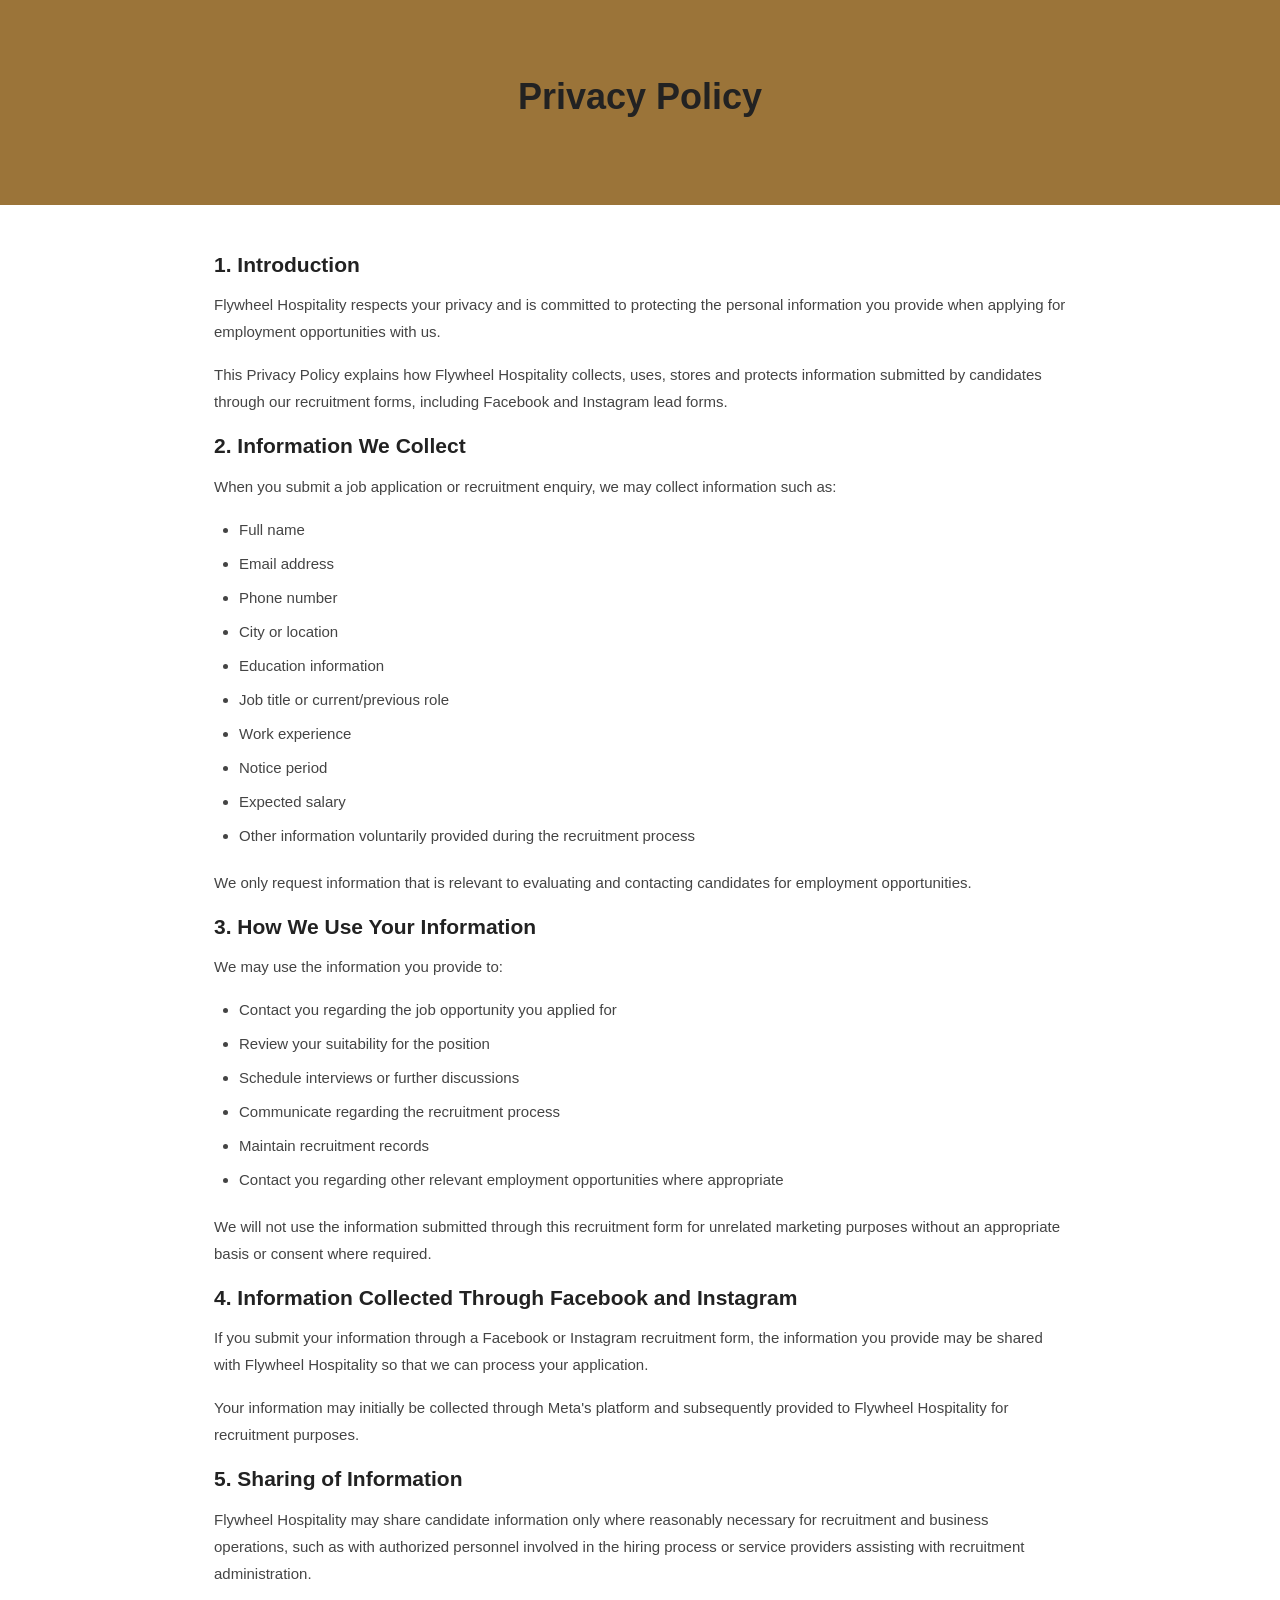
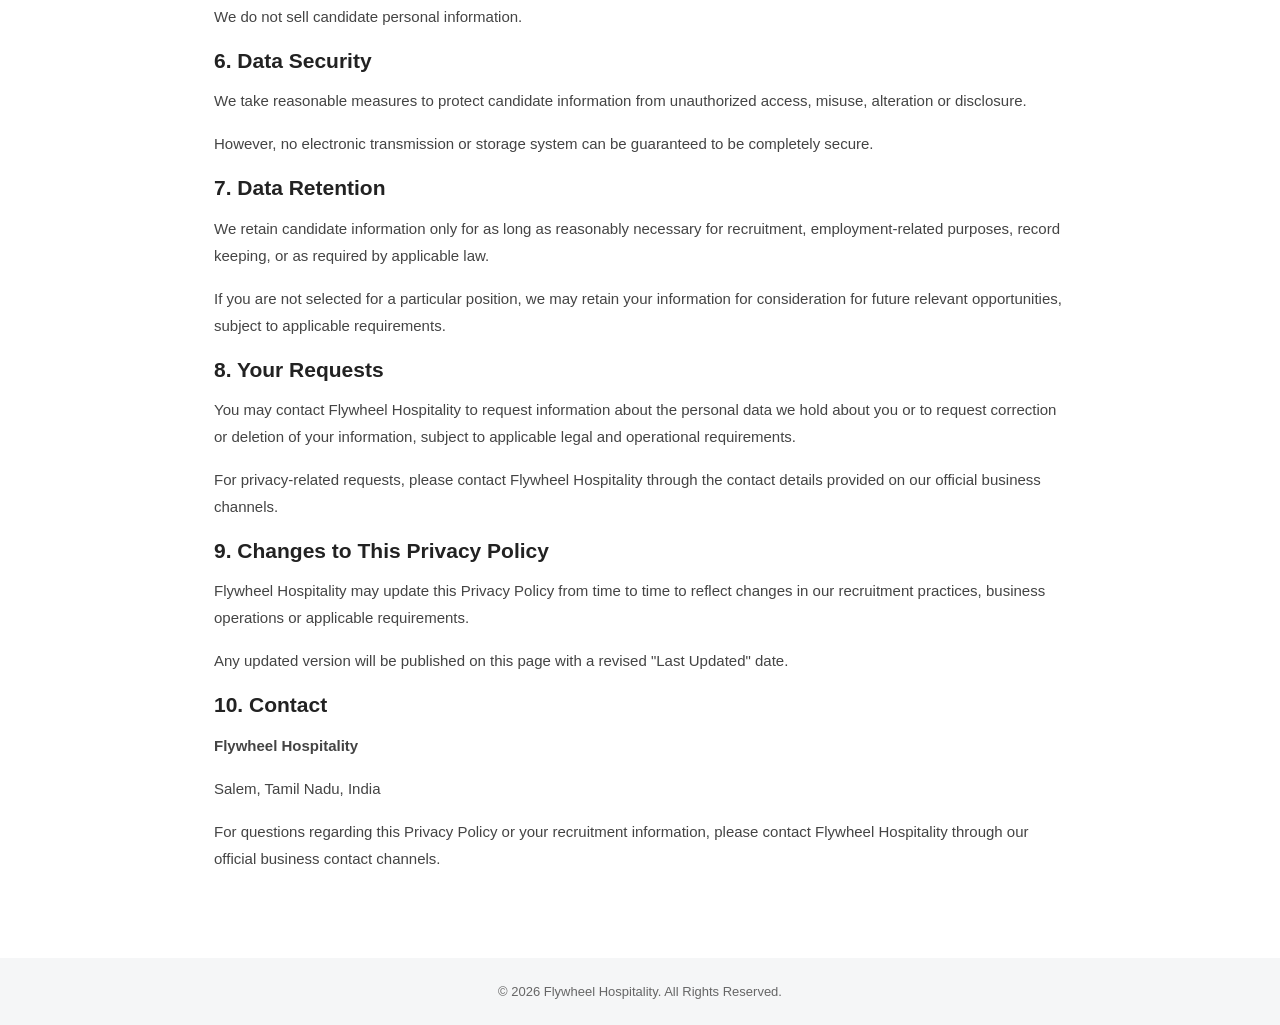
<file: privacy_policy.html>
<!DOCTYPE html>
<html lang="en">

<head>
    <meta charset="UTF-8">
    <meta name="viewport" content="width=device-width, initial-scale=1.0">

    <title>Privacy Policy | Flywheel Hospitality</title>

    <meta name="description"
        content="Learn how Flywheel Hospitality collects, uses, stores, and protects candidate information submitted through recruitment forms.">

    <style>
        * {
            box-sizing: border-box;
        }

        body {
            margin: 0;
            font-family: Arial, sans-serif;
            color: #444;
            background-color: #fff;
            line-height: 1.8;
        }

        .policy-header {
            background: #9b7439;;
            padding: 65px 20px;
            text-align: center;
        }

        .policy-header h1 {
            margin: 0 0 10px;
            color: #222;
            font-size: 36px;
            font-weight: 700;
        }

        .policy-header p {
            margin: 0;
            color: #777;
            font-size: 14px;
        }

        .policy-content {
            width: 100%;
            max-width: 900px;
            margin: 0 auto;
            padding: 45px 24px 70px;
        }

        .policy-content h2 {
            margin: 32px 0 12px;
            color: #222;
            font-size: 21px;
            font-weight: 600;
            line-height: 1.4;
        }

        .policy-content h2:first-child {
            margin-top: 0;
        }

        .policy-content p {
            margin: 0 0 16px;
            font-size: 15px;
        }

        .policy-content ul {
            padding-left: 25px;
            margin: 0 0 20px;
        }

        .policy-content li {
            margin-bottom: 7px;
            font-size: 15px;
        }

        .policy-footer {
            padding: 22px 20px;
            background: #f5f6f7;
            text-align: center;
            color: #666;
            font-size: 13px;
        }

        @media (max-width: 576px) {
            .policy-header {
                padding: 45px 18px;
            }

            .policy-header h1 {
                font-size: 28px;
            }

            .policy-content {
                padding: 30px 20px 45px;
            }

            .policy-content h2 {
                font-size: 19px;
            }
        }
    </style>
</head>

<body>

    <!-- Page Header -->
    <header class="policy-header">
        <div class="container">
            <h1>Privacy Policy</h1>
        </div>
    </header>

    <!-- Privacy Policy -->
    <main class="policy-content">

        <section>
            <h2>1. Introduction</h2>
            <p>
                Flywheel Hospitality respects your privacy and is committed
                to protecting the personal information you provide when
                applying for employment opportunities with us.
            </p>
            <p>
                This Privacy Policy explains how Flywheel Hospitality
                collects, uses, stores and protects information submitted
                by candidates through our recruitment forms, including
                Facebook and Instagram lead forms.
            </p>
        </section>

        <section>
            <h2>2. Information We Collect</h2>
            <p>
                When you submit a job application or recruitment enquiry,
                we may collect information such as:
            </p>
            <ul>
                <li>Full name</li>
                <li>Email address</li>
                <li>Phone number</li>
                <li>City or location</li>
                <li>Education information</li>
                <li>Job title or current/previous role</li>
                <li>Work experience</li>
                <li>Notice period</li>
                <li>Expected salary</li>
                <li>Other information voluntarily provided during the recruitment process</li>
            </ul>
            <p>
                We only request information that is relevant to evaluating
                and contacting candidates for employment opportunities.
            </p>
        </section>

        <section>
            <h2>3. How We Use Your Information</h2>
            <p>We may use the information you provide to:</p>
            <ul>
                <li>Contact you regarding the job opportunity you applied for</li>
                <li>Review your suitability for the position</li>
                <li>Schedule interviews or further discussions</li>
                <li>Communicate regarding the recruitment process</li>
                <li>Maintain recruitment records</li>
                <li>Contact you regarding other relevant employment opportunities where appropriate</li>
            </ul>
            <p>
                We will not use the information submitted through this
                recruitment form for unrelated marketing purposes without
                an appropriate basis or consent where required.
            </p>
        </section>

        <section>
            <h2>4. Information Collected Through Facebook and Instagram</h2>
            <p>
                If you submit your information through a Facebook or
                Instagram recruitment form, the information you provide
                may be shared with Flywheel Hospitality so that we can
                process your application.
            </p>
            <p>
                Your information may initially be collected through
                Meta's platform and subsequently provided to Flywheel
                Hospitality for recruitment purposes.
            </p>
        </section>

        <section>
            <h2>5. Sharing of Information</h2>
            <p>
                Flywheel Hospitality may share candidate information only
                where reasonably necessary for recruitment and business
                operations, such as with authorized personnel involved
                in the hiring process or service providers assisting with
                recruitment administration.
            </p>
            <p>
                We do not sell candidate personal information.
            </p>
        </section>

        <section>
            <h2>6. Data Security</h2>
            <p>
                We take reasonable measures to protect candidate
                information from unauthorized access, misuse, alteration
                or disclosure.
            </p>
            <p>
                However, no electronic transmission or storage system can
                be guaranteed to be completely secure.
            </p>
        </section>

        <section>
            <h2>7. Data Retention</h2>
            <p>
                We retain candidate information only for as long as
                reasonably necessary for recruitment, employment-related
                purposes, record keeping, or as required by applicable law.
            </p>
            <p>
                If you are not selected for a particular position, we may
                retain your information for consideration for future
                relevant opportunities, subject to applicable requirements.
            </p>
        </section>

        <section>
            <h2>8. Your Requests</h2>
            <p>
                You may contact Flywheel Hospitality to request information
                about the personal data we hold about you or to request
                correction or deletion of your information, subject to
                applicable legal and operational requirements.
            </p>
            <p>
                For privacy-related requests, please contact Flywheel
                Hospitality through the contact details provided on our
                official business channels.
            </p>
        </section>

        <section>
            <h2>9. Changes to This Privacy Policy</h2>
            <p>
                Flywheel Hospitality may update this Privacy Policy from
                time to time to reflect changes in our recruitment
                practices, business operations or applicable requirements.
            </p>
            <p>
                Any updated version will be published on this page with
                a revised "Last Updated" date.
            </p>
        </section>

        <section>
            <h2>10. Contact</h2>
            <p><strong>Flywheel Hospitality</strong></p>
            <p>Salem, Tamil Nadu, India</p>
            <p>
                For questions regarding this Privacy Policy or your
                recruitment information, please contact Flywheel
                Hospitality through our official business contact channels.
            </p>
        </section>

    </main>

    <!-- Page Footer -->
    <footer class="policy-footer">
        &copy; <span id="currentYear"></span> Flywheel Hospitality.
        All Rights Reserved.
    </footer>

    <script>
        document.getElementById("currentYear").textContent =
            new Date().getFullYear();
    </script>

</body>

</html>
</file>
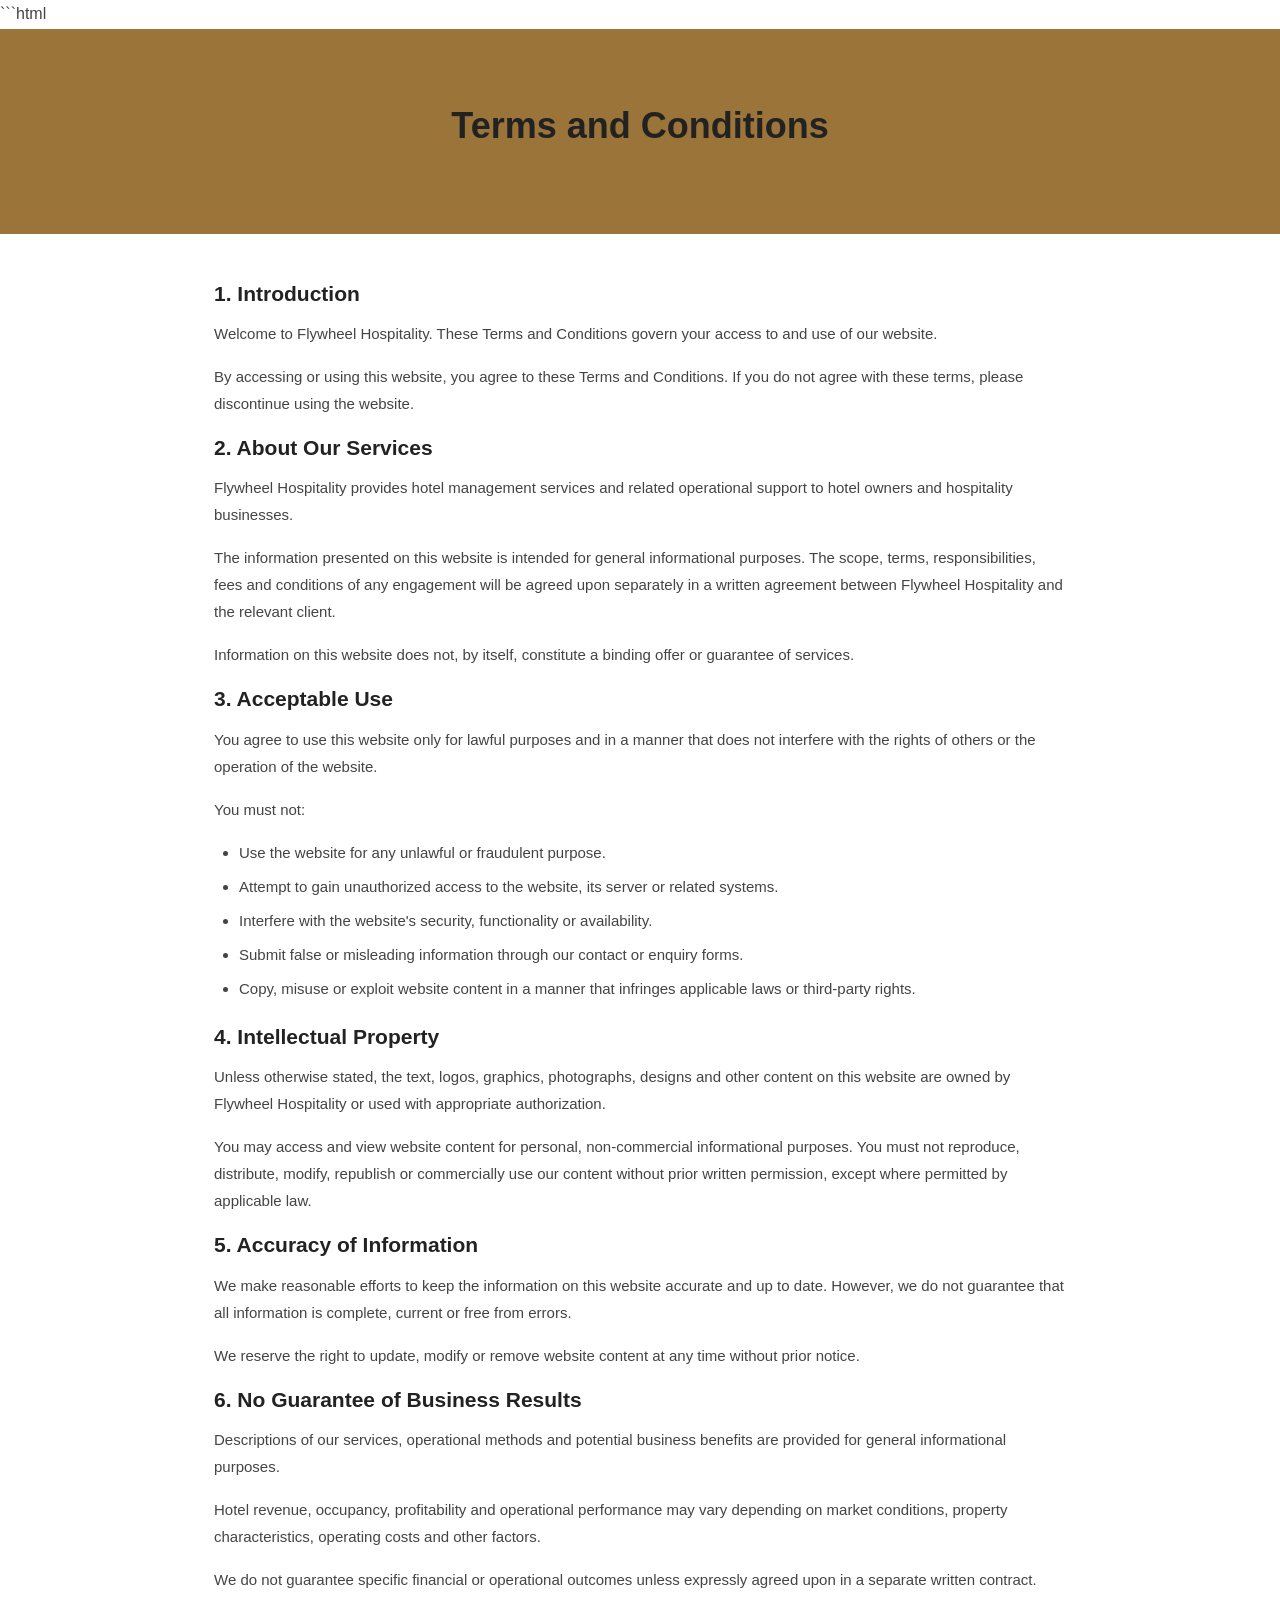
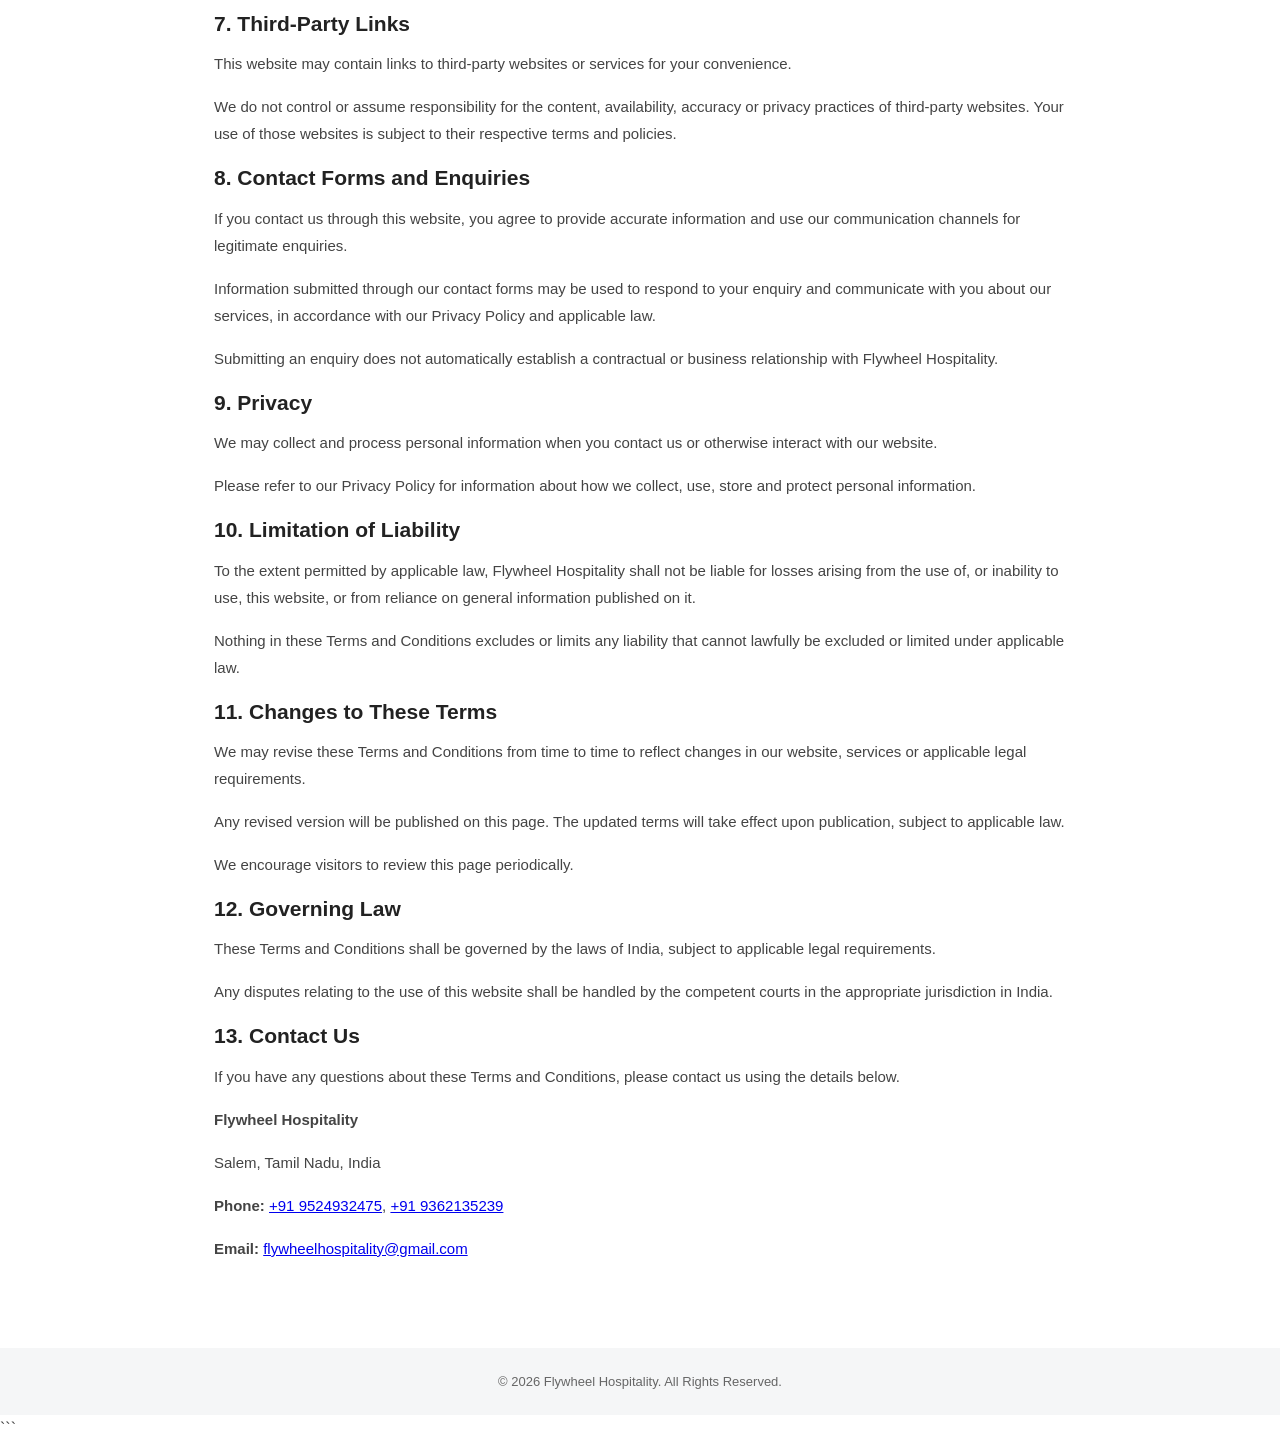
<file: terms_conditions.html>
```html
<!DOCTYPE html>
<html lang="en">

<head>
    <meta charset="UTF-8">
    <meta name="viewport" content="width=device-width, initial-scale=1.0">

    <title>Terms and Conditions | Flywheel Hospitality</title>

    <meta name="description"
        content="Read the Terms and Conditions governing the use of the Flywheel Hospitality website and information about our hotel management services.">

    <style>
        * {
            box-sizing: border-box;
        }

        body {
            margin: 0;
            font-family: Arial, sans-serif;
            color: #444;
            background-color: #fff;
            line-height: 1.8;
        }

        .policy-header {
            background: #9b7439;
            padding: 65px 20px;
            text-align: center;
        }

        .policy-header h1 {
            margin: 0 0 10px;
            color: #222;
            font-size: 36px;
            font-weight: 700;
        }

        .policy-header p {
            margin: 0;
            color: #777;
            font-size: 14px;
        }

        .policy-content {
            width: 100%;
            max-width: 900px;
            margin: 0 auto;
            padding: 45px 24px 70px;
        }

        .policy-content h2 {
            margin: 32px 0 12px;
            color: #222;
            font-size: 21px;
            font-weight: 600;
            line-height: 1.4;
        }

        .policy-content h2:first-child {
            margin-top: 0;
        }

        .policy-content p {
            margin: 0 0 16px;
            font-size: 15px;
        }

        .policy-content ul {
            padding-left: 25px;
            margin: 0 0 20px;
        }

        .policy-content li {
            margin-bottom: 7px;
            font-size: 15px;
        }

        .policy-footer {
            padding: 22px 20px;
            background: #f5f6f7;
            text-align: center;
            color: #666;
            font-size: 13px;
        }

        @media (max-width: 576px) {
            .policy-header {
                padding: 45px 18px;
            }

            .policy-header h1 {
                font-size: 28px;
            }

            .policy-content {
                padding: 30px 20px 45px;
            }

            .policy-content h2 {
                font-size: 19px;
            }
        }
    </style>
</head>

<body>

    <!-- Page Header -->
    <header class="policy-header">
        <div class="container">
            <h1>Terms and Conditions</h1>
        </div>
    </header>

    <!-- Terms and Conditions -->
    <main class="policy-content">

        <section>
            <h2>1. Introduction</h2>
            <p>
                Welcome to Flywheel Hospitality. These Terms and Conditions
                govern your access to and use of our website.
            </p>
            <p>
                By accessing or using this website, you agree to these
                Terms and Conditions. If you do not agree with these terms,
                please discontinue using the website.
            </p>
        </section>

        <section>
            <h2>2. About Our Services</h2>
            <p>
                Flywheel Hospitality provides hotel management services
                and related operational support to hotel owners and
                hospitality businesses.
            </p>
            <p>
                The information presented on this website is intended
                for general informational purposes. The scope, terms,
                responsibilities, fees and conditions of any engagement
                will be agreed upon separately in a written agreement
                between Flywheel Hospitality and the relevant client.
            </p>
            <p>
                Information on this website does not, by itself,
                constitute a binding offer or guarantee of services.
            </p>
        </section>

        <section>
            <h2>3. Acceptable Use</h2>
            <p>
                You agree to use this website only for lawful purposes
                and in a manner that does not interfere with the
                rights of others or the operation of the website.
            </p>
            <p>You must not:</p>
            <ul>
                <li>Use the website for any unlawful or fraudulent purpose.</li>
                <li>Attempt to gain unauthorized access to the website,
                    its server or related systems.</li>
                <li>Interfere with the website's security, functionality
                    or availability.</li>
                <li>Submit false or misleading information through
                    our contact or enquiry forms.</li>
                <li>Copy, misuse or exploit website content in a manner
                    that infringes applicable laws or third-party rights.</li>
            </ul>
        </section>

        <section>
            <h2>4. Intellectual Property</h2>
            <p>
                Unless otherwise stated, the text, logos, graphics,
                photographs, designs and other content on this website
                are owned by Flywheel Hospitality or used with
                appropriate authorization.
            </p>
            <p>
                You may access and view website content for personal,
                non-commercial informational purposes. You must not
                reproduce, distribute, modify, republish or commercially
                use our content without prior written permission,
                except where permitted by applicable law.
            </p>
        </section>

        <section>
            <h2>5. Accuracy of Information</h2>
            <p>
                We make reasonable efforts to keep the information
                on this website accurate and up to date. However,
                we do not guarantee that all information is complete,
                current or free from errors.
            </p>
            <p>
                We reserve the right to update, modify or remove
                website content at any time without prior notice.
            </p>
        </section>

        <section>
            <h2>6. No Guarantee of Business Results</h2>
            <p>
                Descriptions of our services, operational methods
                and potential business benefits are provided for
                general informational purposes.
            </p>
            <p>
                Hotel revenue, occupancy, profitability and operational
                performance may vary depending on market conditions,
                property characteristics, operating costs and other
                factors.
            </p>
            <p>
                We do not guarantee specific financial or operational
                outcomes unless expressly agreed upon in a separate
                written contract.
            </p>
        </section>

        <section>
            <h2>7. Third-Party Links</h2>
            <p>
                This website may contain links to third-party websites
                or services for your convenience.
            </p>
            <p>
                We do not control or assume responsibility for the
                content, availability, accuracy or privacy practices
                of third-party websites. Your use of those websites
                is subject to their respective terms and policies.
            </p>
        </section>

        <section>
            <h2>8. Contact Forms and Enquiries</h2>
            <p>
                If you contact us through this website, you agree
                to provide accurate information and use our
                communication channels for legitimate enquiries.
            </p>
            <p>
                Information submitted through our contact forms may
                be used to respond to your enquiry and communicate
                with you about our services, in accordance with
                our Privacy Policy and applicable law.
            </p>
            <p>
                Submitting an enquiry does not automatically establish
                a contractual or business relationship with
                Flywheel Hospitality.
            </p>
        </section>

        <section>
            <h2>9. Privacy</h2>
            <p>
                We may collect and process personal information when
                you contact us or otherwise interact with our website.
            </p>
            <p>
                Please refer to our Privacy Policy for information
                about how we collect, use, store and protect
                personal information.
            </p>
        </section>

        <section>
            <h2>10. Limitation of Liability</h2>
            <p>
                To the extent permitted by applicable law,
                Flywheel Hospitality shall not be liable for losses
                arising from the use of, or inability to use,
                this website, or from reliance on general information
                published on it.
            </p>
            <p>
                Nothing in these Terms and Conditions excludes
                or limits any liability that cannot lawfully be
                excluded or limited under applicable law.
            </p>
        </section>

        <section>
            <h2>11. Changes to These Terms</h2>
            <p>
                We may revise these Terms and Conditions from time
                to time to reflect changes in our website, services
                or applicable legal requirements.
            </p>
            <p>
                Any revised version will be published on this page.
                The updated terms will take effect upon publication,
                subject to applicable law.
            </p>
            <p>
                We encourage visitors to review this page periodically.
            </p>
        </section>

        <section>
            <h2>12. Governing Law</h2>
            <p>
                These Terms and Conditions shall be governed by
                the laws of India, subject to applicable legal
                requirements.
            </p>
            <p>
                Any disputes relating to the use of this website
                shall be handled by the competent courts in the
                appropriate jurisdiction in India.
            </p>
        </section>

        <section>
            <h2>13. Contact Us</h2>
            <p>
                If you have any questions about these Terms and
                Conditions, please contact us using the details below.
            </p>
            <p><strong>Flywheel Hospitality</strong></p>
            <p>Salem, Tamil Nadu, India</p>
            <p>
                <strong>Phone:</strong>
                <a href="tel:+919524932475">+91 9524932475</a>,
                <a href="tel:+919362135239">+91 9362135239</a>
            </p>
            <p>
                <strong>Email:</strong>
                <a href="mailto:flywheelhospitality@gmail.com">
                    flywheelhospitality@gmail.com
                </a>
            </p>
        </section>

    </main>

    <!-- Page Footer -->
    <footer class="policy-footer">
        &copy; <span id="currentYear"></span> Flywheel Hospitality.
        All Rights Reserved.
    </footer>

    <script>
        document.getElementById("currentYear").textContent =
            new Date().getFullYear();
    </script>

</body>

</html>
```
</file>
